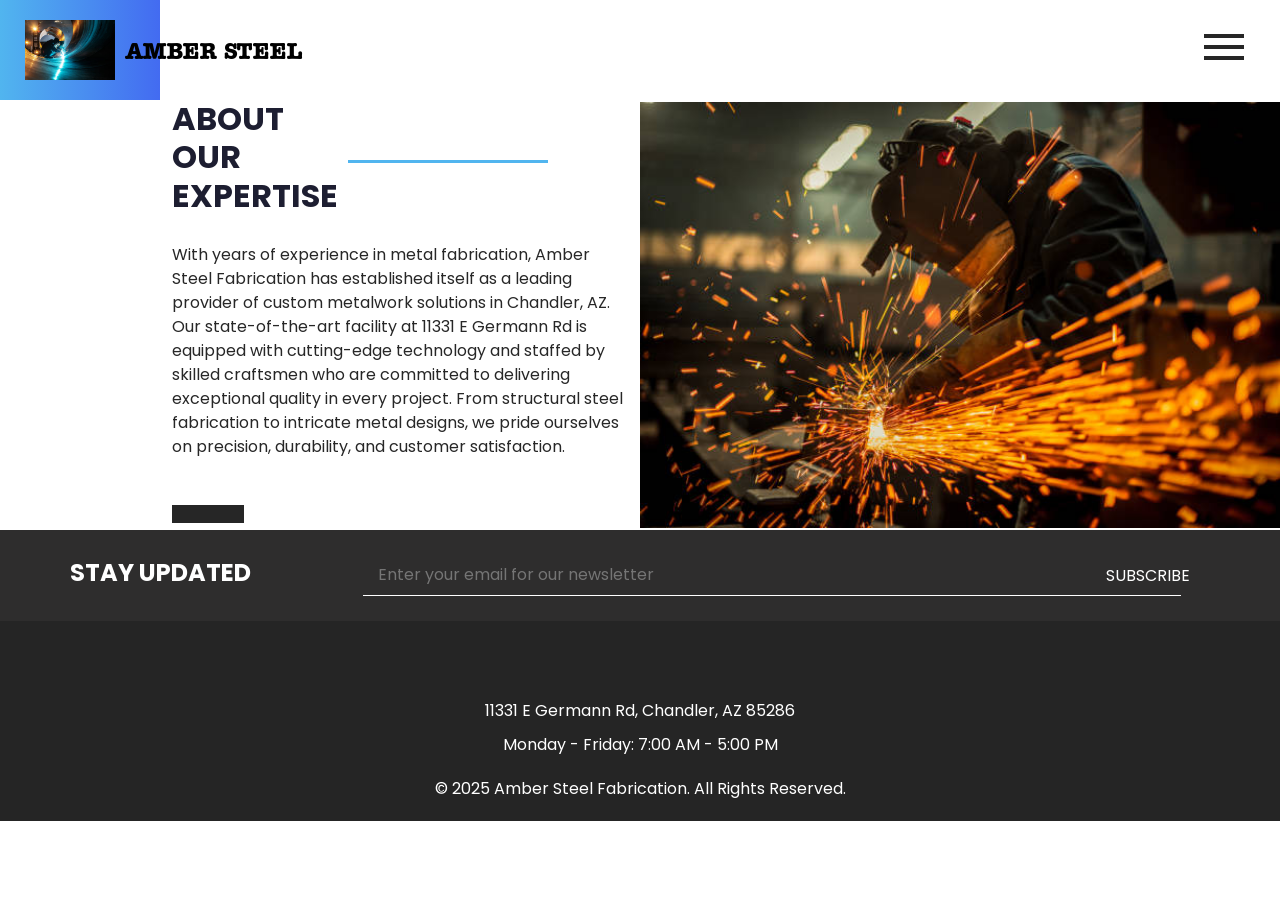
<file: about.html>
<!DOCTYPE html>
<html>

<head>
  <!-- Basic -->
  <meta charset="utf-8" />
  <meta http-equiv="X-UA-Compatible" content="IE=edge" />
  <!-- Mobile Metas -->
  <meta name="viewport" content="width=device-width, initial-scale=1, shrink-to-fit=no" />
  <!-- Site Metas -->
  <meta name="keywords" content="" />
  <meta name="description" content="" />
  <meta name="author" content="" />

  <title>ABOUT</title>
  <!-- slider stylesheet -->
  <link rel="stylesheet" type="text/css"
    href="https://cdnjs.cloudflare.com/ajax/libs/OwlCarousel2/2.3.4/assets/owl.carousel.min.css" />

  <!-- bootstrap core css -->
  <link rel="stylesheet" type="text/css" href="css/bootstrap.css" />

  <!-- fonts style -->
  <link href="https://fonts.googleapis.com/css?family=Open+Sans:400,700|Poppins:400,700|Raleway:400,700&display=swap"
    rel="stylesheet" />

  <!-- Custom styles for this template -->
  <link href="css/style.css" rel="stylesheet" />
  <!-- responsive style -->
  <link href="css/responsive.css" rel="stylesheet" />
</head>

<body class="sub_page">
  <div class="hero_area">
     <!-- header section strats -->
     <header class="header_section">
      <div class="container-fluid">
        <nav class="navbar navbar-expand-lg custom_nav-container">
          <a class="navbar-brand" href="index.html">
            <img src="images/1.jpg" alt="Amber Steel Fabrication Logo" style="max-width: 100%; height: auto; width: auto; max-height: 60px; object-fit: contain;"/>
            <span style="color: black;">
              Amber Steel
            </span>
          </a>

          <div class="navbar-collapse" id="">
            <div class="custom_menu-btn">
              <button onclick="openNav()">
                <span class="s-1"> </span>
                <span class="s-2"> </span>
                <span class="s-3"> </span>
              </button>
            </div>
            <div id="myNav" class="overlay">
              <div class="overlay-content">
                <a href="index.html">HOME</a>
                <a href="about.html">ABOUT</a>
                <a href="contact.html">Contact Us</a>
                <a href="service.html">Servicess</a>
              </div>
            </div>
          </div>
        </nav>
      </div>
    </header>
    <!-- end header section -->
  </div>

<!-- about section -->
<section class="about_section">
  <div class="container-fluid">
    <div class="row">
      <div class="col-md-5 offset-md-1">
        <div class="detail-box">
          <div class="heading_container">
            <h2>
              About <br>
              Our <br>
              Expertise
            </h2>
            <hr>
          </div>
          <p>
            With years of experience in metal fabrication, Amber Steel Fabrication has established itself as a leading 
            provider of custom metalwork solutions in Chandler, AZ. Our state-of-the-art facility at 11331 E Germann Rd 
            is equipped with cutting-edge technology and staffed by skilled craftsmen who are committed to delivering 
            exceptional quality in every project. From structural steel fabrication to intricate metal designs, 
            we pride ourselves on precision, durability, and customer satisfaction.
          </p>
          <a href="about.html">
           
          </a>
        </div>
      </div>
      <div class="col-md-6 px-0">
        <div class="img-box">
          <img src="images/6.jpg" alt="Amber Steel Fabrication Facility" style="width: 100%; height: 100%; object-fit: cover; max-height: 600px;">
        </div>
      </div>
    </div>
  </div>
</section>
<!-- end about section -->

  <!-- subscribe section -->
<section class="subscribe_section">
  <div class="container">
    <form action="">
      <div class="row">
        <div class="col-lg-3 col-md-4">
          <label for="subEmail">
            Stay Updated
          </label>
        </div>
        <div class="col-lg-9 col-md-8">
          <div class="box">
            <input type="email" placeholder="Enter your email for our newsletter" id="subEmail" style="width: 100%; padding: 8px 15px;">
            <button style="padding: 8px 20px;">
              Subscribe
            </button>
          </div>
        </div>
      </div>
    </form>
  </div>
</section>
<!-- end subscribe section -->

<!-- footer section -->
<section class="container-fluid footer_section">
  <div class="social_container">
    <h4>
     
    </h4>
   
  </div>
  <div style="text-align: center; margin: 20px 0;">
    <p style="margin-bottom: 10px;">
      11331 E Germann Rd, Chandler, AZ 85286
    </p>
    <p style="margin-bottom: 10px;">
      Monday - Friday: 7:00 AM - 5:00 PM
    </p>
  </div>
  <p>
    &copy; 2025 Amber Steel Fabrication. All Rights Reserved. 
  </p>
</section>
<!-- footer section -->

  <script type="text/javascript" src="js/jquery-3.4.1.min.js"></script>
  <script type="text/javascript" src="js/bootstrap.js"></script>
  <script type="text/javascript" src="https://cdnjs.cloudflare.com/ajax/libs/OwlCarousel2/2.3.4/owl.carousel.min.js">
  </script>

  <script>
    function openNav() {
      document.getElementById("myNav").classList.toggle("menu_width");
      document
        .querySelector(".custom_menu-btn")
        .classList.toggle("menu_btn-style");
    }
  </script>

  <!-- owl carousel script -->
  <script type="text/javascript">
    $(".owl-carousel").owlCarousel({
      loop: true,
      margin: 35,
      navText: [],
      autoplay: true,
      autoplayHoverPause: true,
      responsive: {
        0: {
          items: 1
        },
        600: {
          items: 2
        },
        1000: {
          items: 3
        }
      }
    });
  </script>
  <!-- end owl carousel script -->

</body>

</html>
</file>
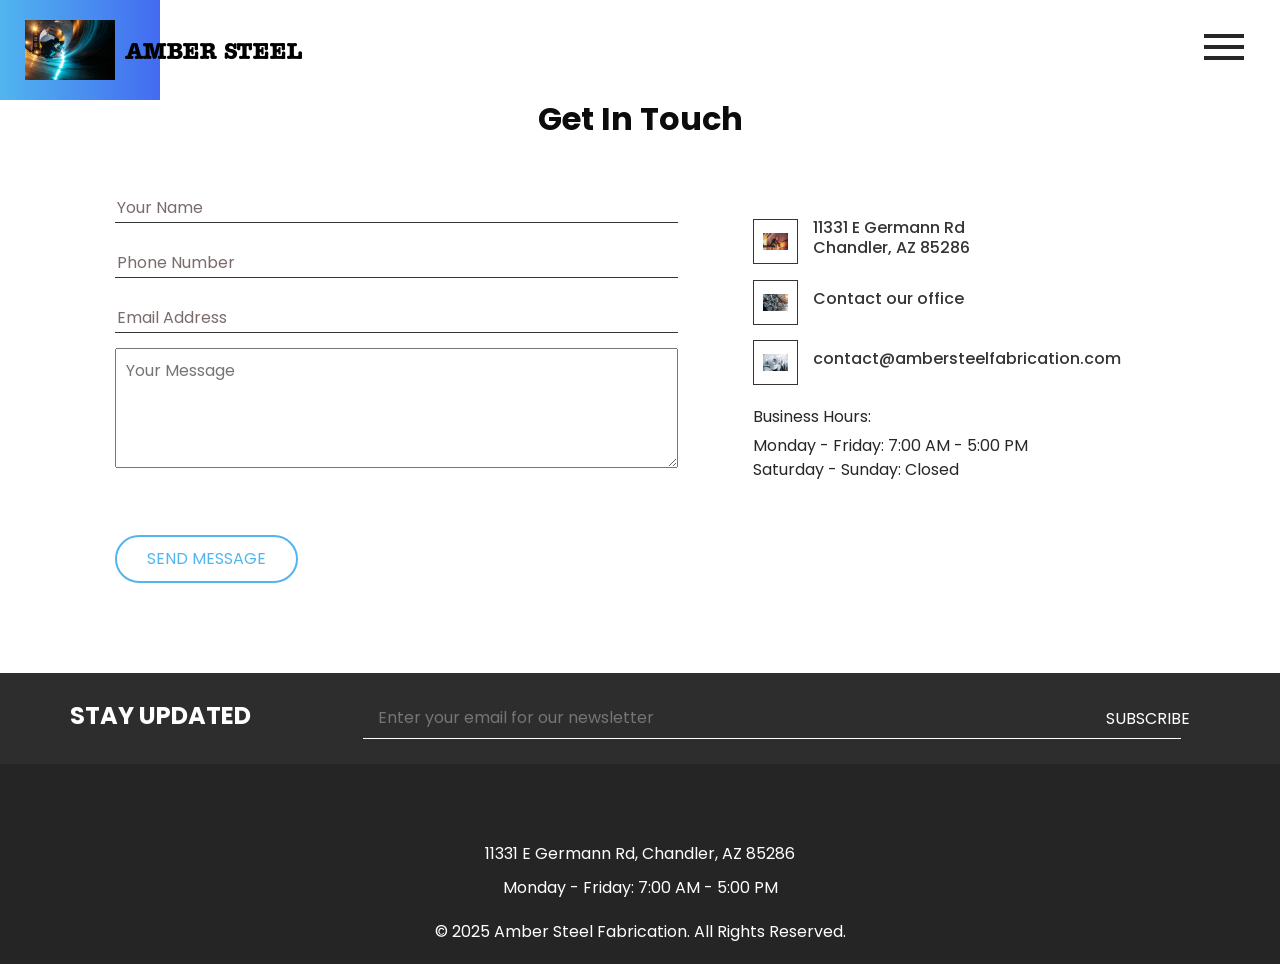
<file: contact.html>
<!DOCTYPE html>
<html>

<head>
  <!-- Basic -->
  <meta charset="utf-8" />
  <meta http-equiv="X-UA-Compatible" content="IE=edge" />
  <!-- Mobile Metas -->
  <meta name="viewport" content="width=device-width, initial-scale=1, shrink-to-fit=no" />
  <!-- Site Metas -->
  <meta name="keywords" content="" />
  <meta name="description" content="" />
  <meta name="author" content="" />

  <title>CONTACT</title>
  <!-- slider stylesheet -->
  <link rel="stylesheet" type="text/css"
    href="https://cdnjs.cloudflare.com/ajax/libs/OwlCarousel2/2.3.4/assets/owl.carousel.min.css" />

  <!-- bootstrap core css -->
  <link rel="stylesheet" type="text/css" href="css/bootstrap.css" />

  <!-- fonts style -->
  <link href="https://fonts.googleapis.com/css?family=Open+Sans:400,700|Poppins:400,700|Raleway:400,700&display=swap"
    rel="stylesheet" />

  <!-- Custom styles for this template -->
  <link href="css/style.css" rel="stylesheet" />
  <!-- responsive style -->
  <link href="css/responsive.css" rel="stylesheet" />
</head>

<body class="sub_page">
  <div class="hero_area">
    <!-- header section strats -->
    <header class="header_section">
      <div class="container-fluid">
        <nav class="navbar navbar-expand-lg custom_nav-container">
          <a class="navbar-brand" href="index.html">
            <img src="images/1.jpg" alt="Amber Steel Fabrication Logo" style="max-width: 100%; height: auto; width: auto; max-height: 60px; object-fit: contain;"/>
            <span style="color: black;">
              Amber Steel
            </span>
          </a>

          <div class="navbar-collapse" id="">
            <div class="custom_menu-btn">
              <button onclick="openNav()">
                <span class="s-1"> </span>
                <span class="s-2"> </span>
                <span class="s-3"> </span>
              </button>
            </div>
            <div id="myNav" class="overlay">
              <div class="overlay-content">
                <a href="index.html">HOME</a>
                <a href="about.html">ABOUT</a>
                <a href="contact.html">Contact Us</a>
                <a href="service.html">Servicess</a>
              </div>
            </div>
          </div>
        </nav>
      </div>
    </header>
    <!-- end header section -->
  </div>

  <!-- contact section -->
  <section class="contact_section layout_padding-bottom">
    <div class="container">
      <h2>
        Get In Touch
      </h2>
      <div class="row">
        <div class="col-md-7">
          <div class="form_container">
            <form action="">
              <input type="text" placeholder="Your Name" style="width: 100%; margin-bottom: 15px;">
              <input type="text" placeholder="Phone Number" style="width: 100%; margin-bottom: 15px;">
              <input type="email" placeholder="Email Address" style="width: 100%; margin-bottom: 15px;">
              <textarea placeholder="Your Message" class="message_input" style="width: 100%; height: 120px; margin-bottom: 15px; padding: 10px;"></textarea>
              <button style="width: auto; padding: 10px 30px;">
                Send Message
              </button>
            </form>
          </div>
        </div>
        <div class="col-md-5">
          <div class="contact_box">
            <a href="https://maps.google.com/?q=11331+E+Germann+Rd+Chandler+AZ+85286" target="_blank">
              <div class="img-box">
                <img src="images/14.jpg" alt="Location Icon" style="width: 25px; height: 25px; object-fit: contain;">
              </div>
              <h6>
                11331 E Germann Rd<br>
                Chandler, AZ 85286
              </h6>
            </a>
            <a href="tel:+14801234567">
              <div class="img-box">
                <img src="images/15.jpg" alt="Phone Icon" style="width: 25px; height: 25px; object-fit: contain;">
              </div>
              <h6>
                Contact our office
              </h6>
            </a>
            <a href="mailto:contact@ambersteelfabrication.com">
              <div class="img-box">
                <img src="images/16.jpg" alt="Email Icon" style="width: 25px; height: 25px; object-fit: contain;">
              </div>
              <h6>
                contact@ambersteelfabrication.com
              </h6>
            </a>
            <div style="margin-top: 20px;">
              <p style="margin: 0;">Business Hours:</p>
              <p style="margin: 5px 0;">Monday - Friday: 7:00 AM - 5:00 PM<br>
              Saturday - Sunday: Closed</p>
            </div>
          </div>
        </div>
      </div>
    </div>
  </section>
  <!-- end contact section -->

  <!-- subscribe section -->
<section class="subscribe_section">
  <div class="container">
    <form action="">
      <div class="row">
        <div class="col-lg-3 col-md-4">
          <label for="subEmail">
            Stay Updated
          </label>
        </div>
        <div class="col-lg-9 col-md-8">
          <div class="box">
            <input type="email" placeholder="Enter your email for our newsletter" id="subEmail" style="width: 100%; padding: 8px 15px;">
            <button style="padding: 8px 20px;">
              Subscribe
            </button>
          </div>
        </div>
      </div>
    </form>
  </div>
</section>
<!-- end subscribe section -->

<!-- footer section -->
<section class="container-fluid footer_section">
  <div class="social_container">
    <h4>
     
    </h4>
   
  </div>
  <div style="text-align: center; margin: 20px 0;">
    <p style="margin-bottom: 10px;">
      11331 E Germann Rd, Chandler, AZ 85286
    </p>
    <p style="margin-bottom: 10px;">
      Monday - Friday: 7:00 AM - 5:00 PM
    </p>
  </div>
  <p>
    &copy; 2025 Amber Steel Fabrication. All Rights Reserved. 
  </p>
</section>
<!-- footer section -->

  <script type="text/javascript" src="js/jquery-3.4.1.min.js"></script>
  <script type="text/javascript" src="js/bootstrap.js"></script>
  <script type="text/javascript" src="https://cdnjs.cloudflare.com/ajax/libs/OwlCarousel2/2.3.4/owl.carousel.min.js">
  </script>

  <script>
    function openNav() {
      document.getElementById("myNav").classList.toggle("menu_width");
      document
        .querySelector(".custom_menu-btn")
        .classList.toggle("menu_btn-style");
    }
  </script>

  <!-- owl carousel script -->
  <script type="text/javascript">
    $(".owl-carousel").owlCarousel({
      loop: true,
      margin: 35,
      navText: [],
      autoplay: true,
      autoplayHoverPause: true,
      responsive: {
        0: {
          items: 1
        },
        600: {
          items: 2
        },
        1000: {
          items: 3
        }
      }
    });
  </script>
  <!-- end owl carousel script -->

</body>

</html>
</file>
<file: css/style.css>
@font-face {
  font-family: American Typewriter;
  src: url(../fonts/AmericanTypewriterBQ-Bold.otf);
}

p {
  color: #272727;
}

body {
  font-family: 'Poppins', sans-serif;
  color: #0c0c0c;
  background-color: #ffffff;
}

.layout_margin {
  margin: 90px 0;
}

.layout_padding {
  padding: 90px 0;
}

.layout_padding2 {
  padding: 45px 0;
}

.layout_padding2-top {
  padding-top: 45px;
}

.layout_padding2-bottom {
  padding-bottom: 45px;
}

.layout_padding-top {
  padding-top: 90px;
}

.layout_padding-bottom {
  padding-bottom: 90px;
}

.heading_container {
  display: -webkit-box;
  display: -ms-flexbox;
  display: flex;
  -webkit-box-align: center;
      -ms-flex-align: center;
          align-items: center;
}

.heading_container h2 {
  font-weight: bold;
  color: #1d1e31;
  position: relative;
  text-transform: uppercase;
}

.heading_container hr {
  margin: 0 10px;
  border: none;
  -webkit-box-flex: 1;
      -ms-flex: 1;
          flex: 1;
  max-width: 200px;
  height: 3px;
  background-color: #51b5ef;
}

.hero_next_section-margin {
  margin-top: 100px;
}

/*header section*/
.hero_area {
  height: 100vh;
  position: relative;
}

.hero_area::before {
  content: "";
  position: absolute;
  top: 0;
  left: 0;
  width: 18%;
  min-width: 150px;
  height: 100%;
  background: -webkit-gradient(linear, left top, right top, from(#51b5ef), to(#436bf1));
  background: linear-gradient(to right, #51b5ef, #436bf1);
}

.sub_page .hero_area {
  height: auto;
}

.sub_page .hero_area::before {
  width: 160px;
}

.header_section .container-fluid {
  padding-right: 25px;
  padding-left: 25px;
}

.header_section .nav_container {
  margin: 0 auto;
}

.custom_nav-container.navbar-expand-lg .navbar-nav .nav-link img {
  width: 22px;
  margin-right: 15px;
}

.custom_nav-container.navbar-expand-lg .navbar-nav .nav-link {
  padding: 0px 25px;
  color: #fefeff;
  text-align: center;
  font-family: "Roboto", sans-serif;
}

.custom_menu-btn {
  z-index: 9;
  position: absolute;
  right: 5px;
  top: 14px;
}

.custom_menu-btn button {
  margin-top: 12px;
  outline: none;
  border: none;
  background-color: transparent;
}

.custom_menu-btn span {
  display: block;
  width: 40px;
  height: 4px;
  background-color: #262626;
  margin: 7px 0;
  -webkit-transition: all .3s;
  transition: all .3s;
}

.menu_btn-style button {
  position: fixed;
  right: 20px;
  top: 14px;
}

.menu_btn-style button .s-1 {
  -webkit-transform: rotate(45deg) translateY(15.5px);
          transform: rotate(45deg) translateY(15.5px);
}

.menu_btn-style button .s-2 {
  -webkit-transform: translateX(100px);
          transform: translateX(100px);
}

.menu_btn-style button .s-3 {
  -webkit-transform: rotate(-45deg) translateY(-15.5px);
          transform: rotate(-45deg) translateY(-15.5px);
}

.overlay {
  height: 100%;
  width: 0;
  position: fixed;
  z-index: 1;
  top: 0;
  left: 0;
  background-color: black;
  background-color: rgba(62, 103, 205, 0.9);
  overflow-x: hidden;
  -webkit-transition: 0.5s;
  transition: 0.5s;
}

.overlay .closebtn {
  position: absolute;
  top: 0;
  right: 30px;
  font-size: 60px;
}

.overlay a {
  padding: 0px;
  text-decoration: none;
  font-size: 22px;
  color: #ffffff;
  display: block;
  -webkit-transition: 0.3s;
  transition: 0.3s;
  text-transform: uppercase;
}

.overlay-content {
  position: relative;
  top: 25%;
  width: 100%;
  text-align: center;
  margin-top: 30px;
}

.menu_width {
  width: 100%;
}

a,
a:hover,
a:focus {
  text-decoration: none;
}

a:hover,
a:focus {
  color: initial;
}

.btn,
.btn:focus {
  outline: none !important;
  -webkit-box-shadow: none;
          box-shadow: none;
}

.custom_nav-container .nav_search-btn {
  background-image: url(../images/search-icon.png);
  background-size: 18px;
  background-repeat: no-repeat;
  width: 35px;
  height: 35px;
  padding: 0;
  border: none;
  margin: 0 40px 0 15px;
  background-position: center;
}

.navbar-brand {
  display: -webkit-box;
  display: -ms-flexbox;
  display: flex;
  -webkit-box-align: center;
      -ms-flex-align: center;
          align-items: center;
  font-family: 'American Typewriter', sans-serif;
  font-weight: 400;
}

.navbar-brand img {
  width: 30px;
  margin-right: 10px;
}

.navbar-brand span {
  text-transform: uppercase;
  font-size: 22px;
  color: #ffffff;
  margin-top: 5px;
}

.custom_nav-container {
  z-index: 99999;
  padding: 15px 0;
}

.custom_nav-container .navbar-toggler {
  outline: none;
}

.custom_nav-container .navbar-toggler .navbar-toggler-icon {
  background-image: url(../images/menu.png);
  background-size: 55px;
}

.quote_btn-container a {
  display: inline-block;
  padding: 5px 15px;
  background-color: #fc5d35;
  color: #f7f7f7;
  font-size: 14px;
  text-transform: uppercase;
}

/*end header section*/
.slider_section {
  display: -webkit-box;
  display: -ms-flexbox;
  display: flex;
  -webkit-box-align: center;
      -ms-flex-align: center;
          align-items: center;
  height: calc(100% - 80px);
  padding: 45px 0 90px 0;
}

.slider_section .side_heading {
  position: absolute;
  top: 45%;
  right: 25px;
  -webkit-transform: translateY(-50%);
          transform: translateY(-50%);
}

.slider_section .side_heading h5 {
  -webkit-writing-mode: tb-rl;
      -ms-writing-mode: tb-rl;
          writing-mode: tb-rl;
  text-orientation: upright;
  font-family: 'American Typewriter', sans-serif;
  font-weight: 400;
  font-size: 20px;
}

.slider_section .carousel {
  position: unset;
}

.slider_section .col-md-5.offset-md-1 {
  position: unset;
}

.slider_section .detail-box {
  margin-top: 65px;
  position: relative;
}

.slider_section .detail-box h1 {
  text-transform: uppercase;
  font-weight: bold;
  font-size: 3.5rem;
  font-family: 'American Typewriter', sans-serif;
  font-weight: 400;
}

.slider_section .detail-box .btn-box {
  margin-top: 35px;
}

.slider_section .detail-box .btn-box a {
  text-align: center;
  text-transform: uppercase;
  width: 180px;
}

.slider_section .detail-box .btn-box .btn-1 {
  display: inline-block;
  padding: 10px 0px;
  background-color: #51b5ef;
  color: #ffffff;
  border: 1px solid #51b5ef;
  text-transform: uppercase;
  margin-right: 10px;
}

.slider_section .detail-box .btn-box .btn-1:hover {
  background-color: transparent;
  color: #51b5ef;
}

.slider_section .detail-box .btn-box .btn-2 {
  display: inline-block;
  padding: 10px 0px;
  background-color: #262626;
  color: #ffffff;
  border: 1px solid #262626;
  text-transform: uppercase;
}

.slider_section .detail-box .btn-box .btn-2:hover {
  background-color: transparent;
  color: #262626;
}

.slider_section .detail-box::before {
  content: "";
  position: absolute;
  left: -41%;
  top: 26px;
  width: 30%;
  height: 5px;
  background-color: #10e276;
}

.slider_section #carouselExampleIndicators {
  max-width: 400px;
  padding: 75px 0 60px 0;
  background-color: #ffffff;
  display: -webkit-box;
  display: -ms-flexbox;
  display: flex;
  -webkit-box-orient: vertical;
  -webkit-box-direction: normal;
      -ms-flex-direction: column;
          flex-direction: column;
  -webkit-box-align: center;
      -ms-flex-align: center;
          align-items: center;
  border-radius: 25px;
  -webkit-box-shadow: 2px 10px 25px 0 rgba(0, 0, 0, 0.1);
          box-shadow: 2px 10px 25px 0 rgba(0, 0, 0, 0.1);
  height: 550px;
  -webkit-box-pack: justify;
      -ms-flex-pack: justify;
          justify-content: space-between;
  margin: auto;
}

.slider_section .img-box {
  margin: 15px 20px;
  height: 240px;
  display: -webkit-box;
  display: -ms-flexbox;
  display: flex;
  -webkit-box-pack: center;
      -ms-flex-pack: center;
          justify-content: center;
  -webkit-box-align: center;
      -ms-flex-align: center;
          align-items: center;
}

.slider_section .img-box.b-1 {
  margin-left: 20%;
}

.slider_section .img-box.b-4 {
  margin-left: 5%;
  margin-right: -10%;
  -webkit-transform: translateY(15px);
          transform: translateY(15px);
}

.slider_section .img-box img {
  width: 100%;
  max-height: 100%;
}

.slider_section .carousel_btn-box {
  display: -webkit-box;
  display: -ms-flexbox;
  display: flex;
  -webkit-box-pack: center;
      -ms-flex-pack: center;
          justify-content: center;
}

.slider_section .carousel-control-prev,
.slider_section .carousel-control-next {
  position: unset;
  width: 40px;
  height: 40px;
  border-radius: 100%;
  background-size: 28px;
  top: unset;
  bottom: 45px;
  left: 50%;
  opacity: 1;
  background-repeat: no-repeat;
  background-position: center;
}

.slider_section .carousel-control-prev {
  background-image: url(../images/prev-black.png);
}

.slider_section .carousel-control-prev:hover {
  background-image: url(../images/prev-grey.png);
}

.slider_section .carousel-control-next {
  background-image: url(../images/next-black.png);
}

.slider_section .carousel-control-next:hover {
  background-image: url(../images/next-grey.png);
}

.slider_section .carousel-indicators {
  margin: 0;
  position: unset;
  font-family: 'American Typewriter', sans-serif;
  font-weight: 400;
}

.slider_section .carousel-indicators li {
  margin: 0;
  width: auto;
  height: auto;
  text-indent: 0;
  opacity: 1;
  color: #959494;
  background-color: transparent;
  display: none;
}

.slider_section .carousel-indicators li.active {
  display: block;
}

.about_section .row {
  -webkit-box-align: center;
      -ms-flex-align: center;
          align-items: center;
}

.about_section .detail-box {
  padding-left: 10%;
}

.about_section .detail-box p {
  margin-top: 20px;
}

.about_section .detail-box a {
  display: inline-block;
  padding: 8px 35px;
  background-color: #262626;
  color: #ffffff;
  border: 1px solid #262626;
  margin-top: 30px;
}

.about_section .detail-box a:hover {
  background-color: transparent;
  color: #262626;
}

.about_section .img-box img {
  width: 100%;
}

.dish_section .row {
  -webkit-box-align: center;
      -ms-flex-align: center;
          align-items: center;
}

.dish_section .dish_container {
  display: -webkit-box;
  display: -ms-flexbox;
  display: flex;
  -ms-flex-wrap: wrap;
      flex-wrap: wrap;
}

.dish_section .dish_container .box {
  -ms-flex-preferred-size: calc(50% - 20px);
      flex-basis: calc(50% - 20px);
  margin: 10px;
  border: 10px solid #f8f8f8;
}

.dish_section .dish_container .box img {
  width: 100%;
}

.dish_section .dish_container .box:hover {
  border: 10px solid #262626;
}

.dish_section .detail-box {
  padding-left: 10%;
  text-align: right;
}

.dish_section .detail-box .heading_container {
  -webkit-box-pack: end;
      -ms-flex-pack: end;
          justify-content: flex-end;
}

.dish_section .detail-box p {
  margin-top: 20px;
}

.dish_section .detail-box a {
  display: inline-block;
  padding: 8px 35px;
  background-color: #262626;
  color: #ffffff;
  border: 1px solid #262626;
  margin-top: 30px;
}

.dish_section .detail-box a:hover {
  background-color: transparent;
  color: #262626;
}

.hot_section .carousel_container {
  border: 1px solid #c2c2c2;
  padding: 45px 0 15px 0;
  margin-top: 30px;
  border-left: none;
  border-right: none;
}

.hot_section .heading_container h2 {
  margin-bottom: 0;
}

.hot_section .box {
  text-align: center;
}

.hot_section .box .img-box {
  position: relative;
  display: -webkit-box;
  display: -ms-flexbox;
  display: flex;
  -webkit-box-pack: center;
      -ms-flex-pack: center;
          justify-content: center;
  -webkit-box-align: center;
      -ms-flex-align: center;
          align-items: center;
  height: 135px;
}

.hot_section .box .img-box img {
  width: 75%;
}

.hot_section .box .detail-box {
  margin-top: 35px;
}

.hot_section .box .detail-box p {
  margin-top: 10px;
}

.hot_section .box .detail-box a {
  display: inline-block;
  padding: 7px 20px;
  background-color: #262626;
  color: #ffffff;
  border: 1px solid #262626;
  margin-top: 5px;
}

.hot_section .box .detail-box a:hover {
  background-color: transparent;
  color: #262626;
}

.hot_section .carousel-wrap {
  margin: 0 auto;
  padding: 0 5%;
  position: relative;
}

.hot_section .owl-nav > div {
  margin-top: -26px;
  position: absolute;
  top: 50%;
  color: #cdcbcd;
}

.hot_section .owl-carousel .owl-nav .owl-prev,
.hot_section .owl-carousel .owl-nav .owl-next {
  width: 50px;
  height: 50px;
  background-color: #51b5ef;
  background-size: 9px;
  background-position: center;
  background-repeat: no-repeat;
  position: absolute;
  top: 50%;
  -webkit-transform: translateY(-50%);
          transform: translateY(-50%);
  outline: none;
}

.hot_section .owl-carousel .owl-nav .owl-prev:hover,
.hot_section .owl-carousel .owl-nav .owl-next:hover {
  background-color: #252525;
}

.hot_section .owl-carousel .owl-nav .owl-prev {
  background-image: url(../images/left-angle.png);
  left: -10%;
}

.hot_section .owl-carousel .owl-nav .owl-next {
  right: -10%;
  background-image: url(../images/right-angle.png);
}

.hot_section .owl-carousel .owl-dots.disabled,
.hot_section .owl-carousel .owl-nav.disabled {
  display: block;
}

.app_section {
  background-image: url(../images/app-bg.jpg);
  background-size: 100% 86%;
  background-repeat: no-repeat;
  color: #ffffff;
  background-position: bottom;
}

.app_section .row {
  -webkit-box-align: center;
      -ms-flex-align: center;
          align-items: center;
}

.app_section .img-box img {
  width: 100%;
}

.app_section .detail-box {
  padding-top: 60px;
}

.app_section .detail-box h2 {
  text-transform: uppercase;
  font-weight: bold;
  margin-bottom: 35px;
}

.app_section .detail-box h2 span {
  font-size: 1.5em;
}

.app_section .detail-box p {
  color: #ffffff;
}

.app_section .detail-box .btn-box {
  margin-top: 35px;
}

.app_section .detail-box .btn-box a {
  margin-right: 10px;
}

.app_section .detail-box .btn-box a img {
  max-width: 100%;
}

.client_section .heading_container {
  -webkit-box-pack: end;
      -ms-flex-pack: end;
          justify-content: flex-end;
}

.client_section .box {
  width: 75%;
  margin: 90px auto;
}

.client_section .box .client_id {
  display: -webkit-box;
  display: -ms-flexbox;
  display: flex;
  -webkit-box-align: center;
      -ms-flex-align: center;
          align-items: center;
}

.client_section .box .client_id h4 {
  margin: 0;
  margin-left: 15px;
}

.client_section .box .detail-box {
  margin-top: 30px;
}

.client_section .carousel-indicators {
  margin: 0;
  -webkit-box-pack: center;
      -ms-flex-pack: center;
          justify-content: center;
  bottom: -15px;
}

.client_section .carousel-indicators li {
  margin: 0 3px;
  width: 20px;
  height: 20px;
  opacity: 1;
  background-color: #51b5ef;
  border-radius: 100%;
}

.client_section .carousel-indicators li.active {
  background-color: #252525;
}

.contact_section h2 {
  text-align: center;
  font-weight: bold;
  margin-bottom: 45px;
}

.contact_section .form_container {
  padding: 0 45px;
}

.contact_section .form_container input {
  width: 100%;
  height: 30px;
  margin-top: 10px;
  border: none;
  border-bottom: 1px solid #363535;
  outline: none;
}

.contact_section .form_container input.message_input {
  margin-top: 45px;
}

.contact_section .form_container input::-webkit-input-placeholder {
  color: rgba(35, 9, 9, 0.6);
}

.contact_section .form_container input:-ms-input-placeholder {
  color: rgba(35, 9, 9, 0.6);
}

.contact_section .form_container input::-ms-input-placeholder {
  color: rgba(35, 9, 9, 0.6);
}

.contact_section .form_container input::placeholder {
  color: rgba(35, 9, 9, 0.6);
}

.contact_section .form_container button {
  background-color: transparent;
  border: 2px solid #51b5ef;
  color: #51b5ef;
  text-transform: uppercase;
  padding: 6px 40px;
  border-radius: 25px;
  margin-top: 45px;
}

.contact_section .contact_box {
  margin-top: 35px;
}

.contact_section .contact_box a {
  display: -webkit-box;
  display: -ms-flexbox;
  display: flex;
  -webkit-box-align: center;
      -ms-flex-align: center;
          align-items: center;
  color: #363535;
  margin: 15px 0;
}

.contact_section .contact_box a .img-box {
  width: 45px;
  height: 45px;
  padding: 10px;
  border: 1px solid #363535;
  display: -webkit-box;
  display: -ms-flexbox;
  display: flex;
  -webkit-box-pack: center;
      -ms-flex-pack: center;
          justify-content: center;
  -webkit-box-align: center;
      -ms-flex-align: center;
          align-items: center;
  margin-right: 15px;
}

.contact_section .contact_box a .img-box img {
  width: 100%;
}

.subscribe_section {
  background-color: #2e2d2d;
  padding: 25px 0;
}

.subscribe_section form label {
  font-size: 24px;
  font-weight: bold;
  text-transform: uppercase;
  color: #ffffff;
  margin: 0;
}

.subscribe_section form .box {
  display: -webkit-box;
  display: -ms-flexbox;
  display: flex;
}

.subscribe_section form .box input {
  width: 100%;
  border: none;
  background-color: transparent;
  border-bottom: 1px solid #ffffff;
  outline: none;
  color: #ffffff;
}

.subscribe_section form .box button {
  background-color: transparent;
  border: none;
  outline: none;
  text-transform: uppercase;
  color: #ffffff;
  margin-left: -95px;
}

/* footer section*/
.footer_section {
  padding: 20px;
  background-color: #252525;
}

.footer_section .social_container {
  display: -webkit-box;
  display: -ms-flexbox;
  display: flex;
  -webkit-box-orient: vertical;
  -webkit-box-direction: normal;
      -ms-flex-direction: column;
          flex-direction: column;
  -webkit-box-align: center;
      -ms-flex-align: center;
          align-items: center;
  margin: 25px 0;
}

.footer_section .social_container h4 {
  color: #a9a6a6;
  font-weight: bold;
}

.footer_section .social_container .social_box {
  display: -webkit-box;
  display: -ms-flexbox;
  display: flex;
}

.footer_section .social_container .social_box a {
  margin: 0 10px;
}

.footer_section .social_container .social_box a img {
  max-width: 100%;
}

.footer_section p {
  margin: 0;
  text-align: center;
  color: #ffffff;
}

.footer_section a {
  color: #ffffff;
}
/*# sourceMappingURL=style.css.map */
</file>
<file: css/responsive.css>
@media (max-width: 1120px) {}

@media (max-width: 992px) {}

@media (max-width: 768px) {
    .hero_area {
        height: auto;
    }

    .hero_area::before {
        width: 100%;
        height: 35%;
    }

    .sub_page .hero_area::before {
        width: 100%;
        height: 100%;
    }

    .custom_menu-btn span {
        background-color: #ffffff;
    }

    .slider_section {
        height: auto;
    }

    .slider_section .detail-box {
        text-align: center;
    }

    .slider_section .side_heading {
        display: none;
    }

    .slider_section .detail-box::before {
        display: none;
    }

    .about_section .detail-box {
        padding: 0;
        margin-bottom: 45px;
    }

    .dish_section .detail-box {
        padding: 0;
        margin-top: 45px;
    }

    .hot_section {
        padding-bottom: 125px;
    }

    .hot_section .owl-carousel .owl-nav .owl-prev,
    .hot_section .owl-carousel .owl-nav .owl-next {
        top: 120%;
    }

    .hot_section .owl-carousel .owl-nav .owl-prev {
        left: calc(50% - 55px);
    }

    .hot_section .owl-carousel .owl-nav .owl-next {
        right: calc(50% - 55px);
    }

    .app_section {
        background-size: cover;
    }

    .app_section .row {
        flex-direction: column-reverse;
    }

    .app_section .detail-box {
        padding: 45px;
    }

    .client_section .heading_container {
        justify-content: center;

    }

    .client_section .heading_container h2 {
        text-align: center;
    }

    .client_section .box {
        text-align: center;
    }

    .client_section .box .client_id {
        flex-direction: column;
        align-items: center;
    }

    .client_section .box .client_id h4 {
        margin: 0;
        margin-top: 15px;
    }

    .contact_section .form_container {
        text-align: center;
        padding: 0;
    }

    .contact_section .contact_box {
        display: flex;
        flex-direction: column;
        align-items: center;

    }

    .contact_section .contact_box a {
        width: 235px;
    }

    .subscribe_section form .box {
        margin-top: 15px;
    }

}


@media (max-width: 576px) {
    .app_section .detail-box {
        padding: 45px 0;
    }
}

@media (max-width: 480px) {}

@media (max-width: 420px) {
    .slider_section .detail-box .btn-box .btn-1 {
        margin: 0;
        margin-bottom: 15px;
    }
}

@media (max-width: 360px) {}

@media (max-width: 320px) {}

@media (min-width: 1200px) {
    .container {
        max-width: 1170px;
    }

}
</file>
